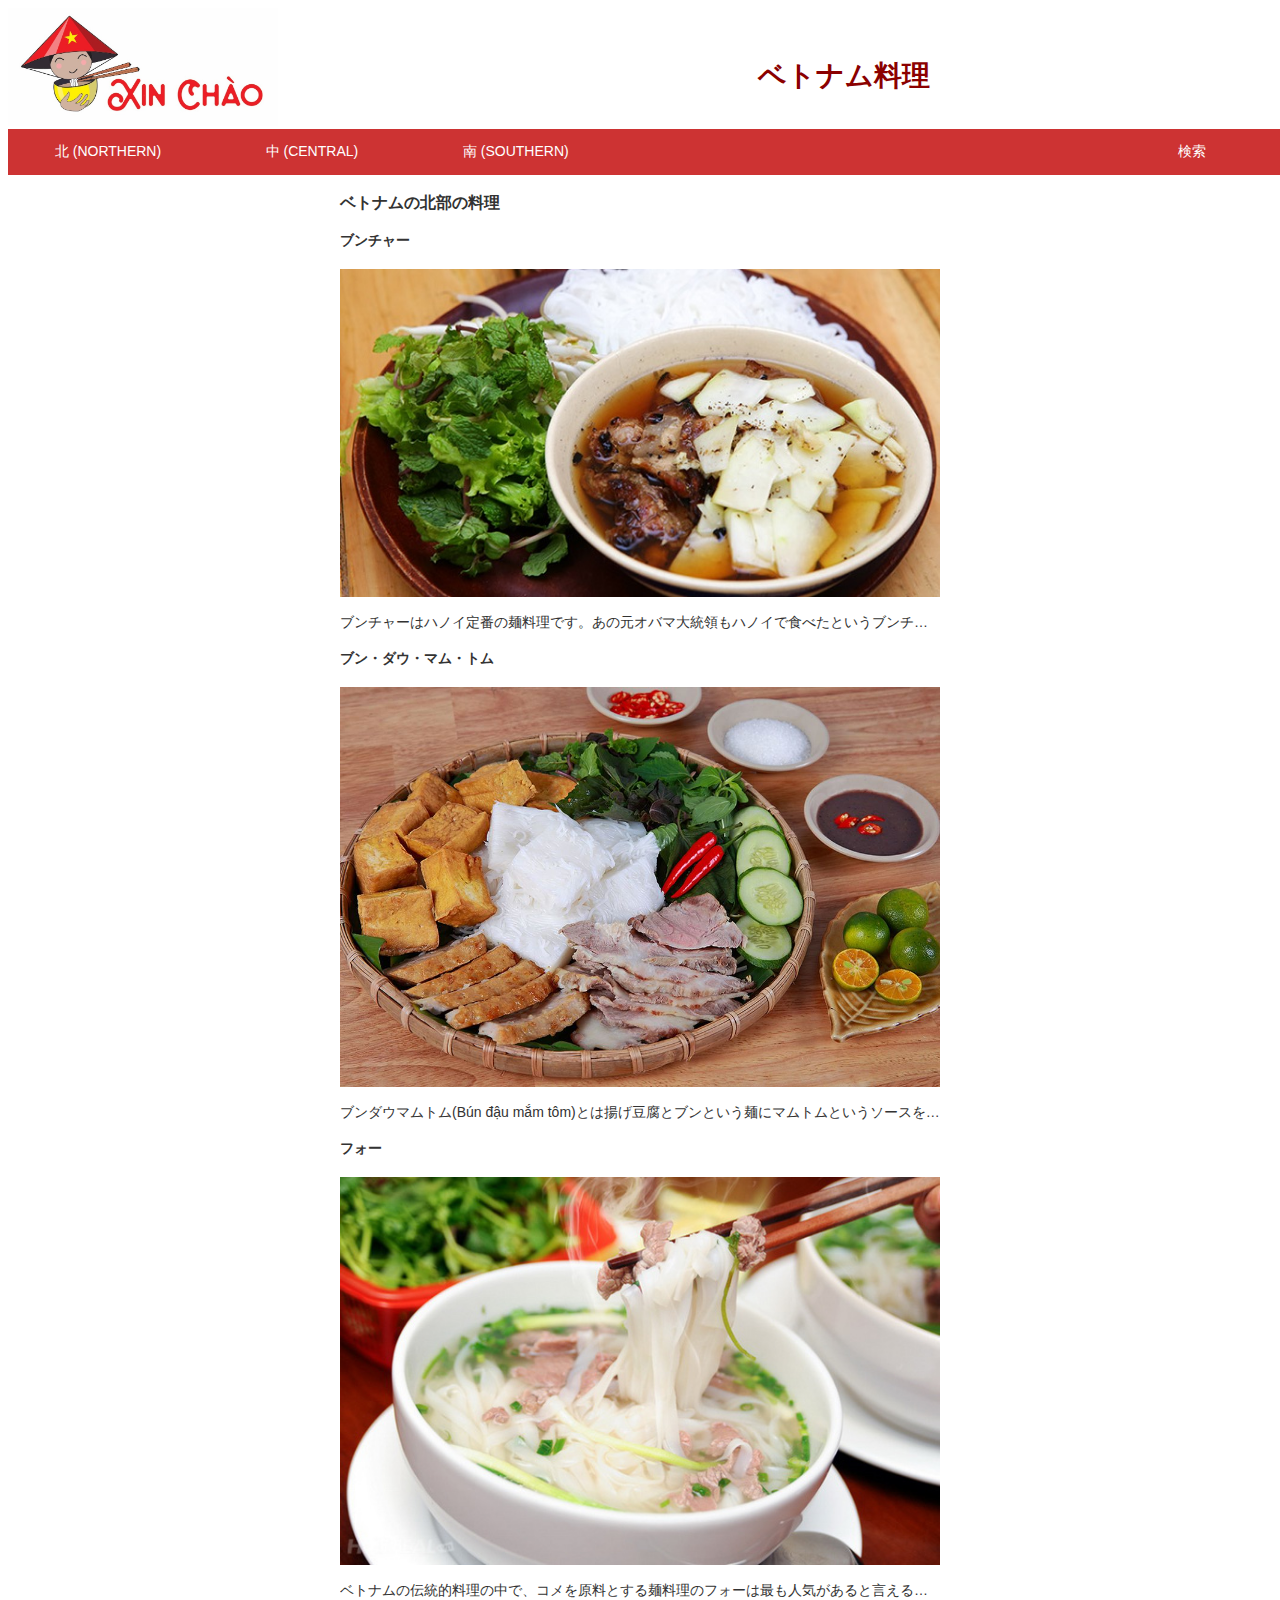
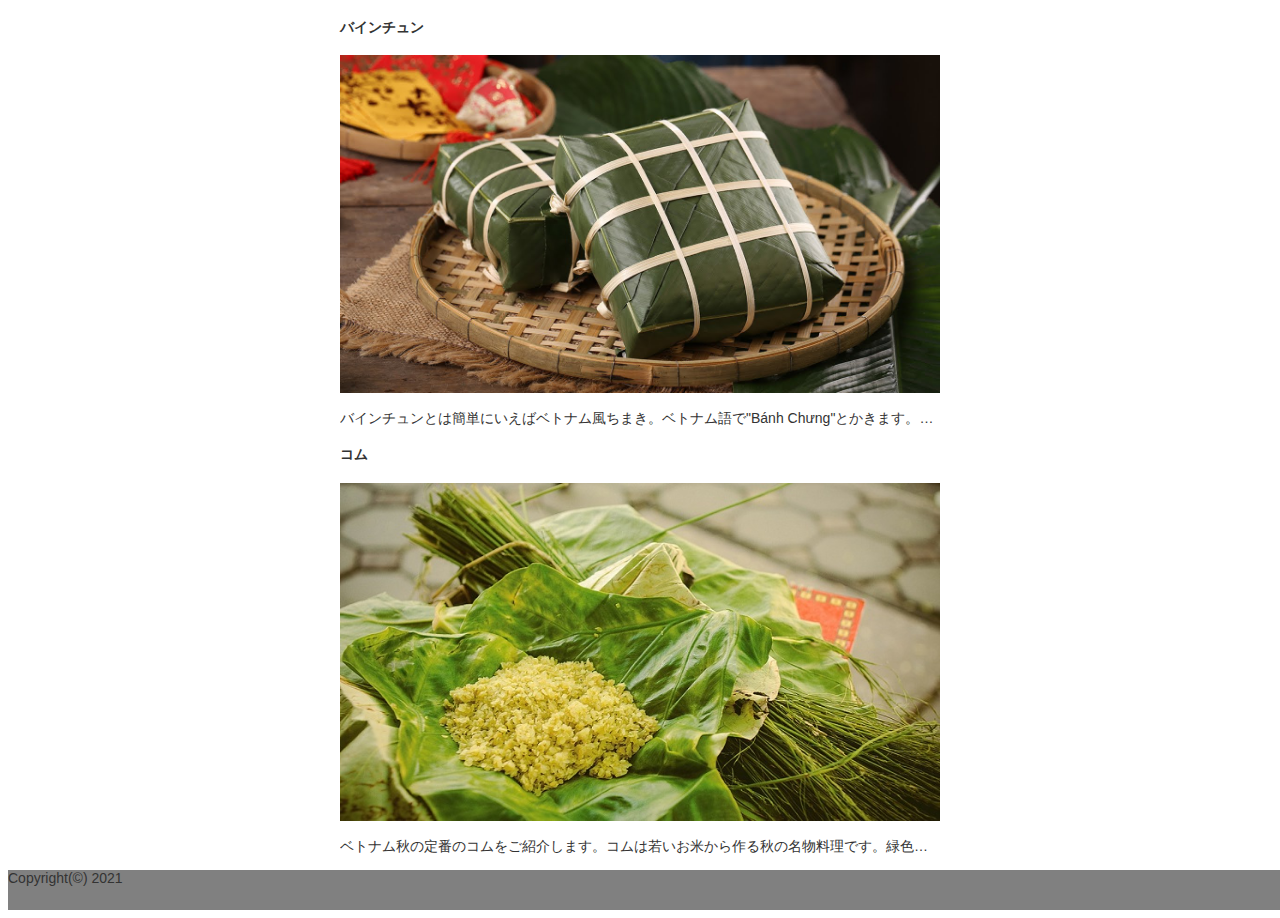
<file: index.html>
<!DOCTYPE html>
<html lang="en">
<head>
	<meta charset="UTF-8">
	<meta name="viewport" content="width=device-width, initial-scale=1.0">
	<title>ベトナム料理</title>
	<link rel="stylesheet" href="./stylesheets/main.css">
</head>
<body>
	<div class="container" id="header">
		<div class="left">
			<a href="index.html" id="logo"><img src="img/logo-xinchao.jpg"></a>
		</div>
		<div class="center">
			<h1>ベトナム料理</h1>
		</div>
	
		<nav>
		  <ul>
		    <li><a href="index.html">北 (NORTHERN)</a></li>
		    <li><a href="#">中 (CENTRAL)</a></li>
		    <li><a href="#">南 (SOUTHERN)</a></li>
		    <li class="search">
		      検索
		      <div class="search-bar">
		        <form>
		          <input type="text" name="search" placeholder="検索...">
		        </form>
		      </div>
		    </li>
		  </ul>
		</nav>
	</div>

	<div class="container" id="main-content">
		<h3>ベトナムの北部の料理</h3>
		<div class="item">
			<h4>ブンチャー</h4>
			<a href="detail.html"><img src="img/bun-cha.jpeg"></a>
			<p>ブンチャーはハノイ定番の麺料理です。あの元オバマ大統領もハノイで食べたというブンチャーをホーチミンでも食べたいものです。サクサクの揚げ春巻きを一緒に頼んで食べるのがハノイ流です。</p>
		</div>
		<div class="item">
			<h4>ブン・ダウ・マム・トム</h4>
			<a href="detail.html"><img src="img/bun-dau-mam-tom.jpg"></a>
			<p>ブンダウマムトム(Bún đậu mắm tôm)とは揚げ豆腐とブンという麺にマムトムというソースをつけて食べるベトナム北部の名物料理です。
			フォーが一般的にベトナムのお店で食べられるものなのに対して、ブン(Bún)は主に家庭で食べられる麺です。
			ブンダウマムトムではこのブンを固めたものを食べやすくカットして出されます。
			ダウ(Đậu)はブンドウマムトムでは熱々の揚げ豆腐で出してくれます。
			マムトム(Mắm tôm)はエビを発酵させた調味料で紫色をしています。</p>
		</div>
		<div class="item">
			<h4>フォー</h4>
			<a href="detail.html"><img src="img/pho-ha-noi.jpg"></a>
			<p>ベトナムの伝統的料理の中で、コメを原料とする麺料理のフォーは最も人気があると言えるでしょう。大都市から農村部まで、豪華なレストランから路上にある屋台に至るまでフォーはどこでも食べられます。フォーはハノイを始め、ベトナム人の食文化の一部となってきました。</p>
		</div>
		<div class="item">
			<h4>バインチュン</h4>
			<a href="detail.html"><img src="img/banh-chung.jpg"></a>
			<p>バインチュンとは簡単にいえばベトナム風ちまき。ベトナム語で"Bánh Chưng"とかきます。Bánhは、小麦粉などの粉物で作ったものに使われる言葉（ベトナムサンドイッチのバインミーやケーキ、石鹸など）で、Chưngは"蒸す"という意味です。</p>
		</div>
		<div class="item">
			<h4>コム</h4>
			<a href="detail.html"><img src="img/com-ha-noi.jpg"></a>
			<p>ベトナム秋の定番のコムをご紹介します。コムは若いお米から作る秋の名物料理です。緑色で柔らかい特徴を持ちます。</p>
		</div>
	</div>

	<div class="container" id="footer">
		Copyright(&copy;) 2021
	</div>

</body>
</html>
</file>
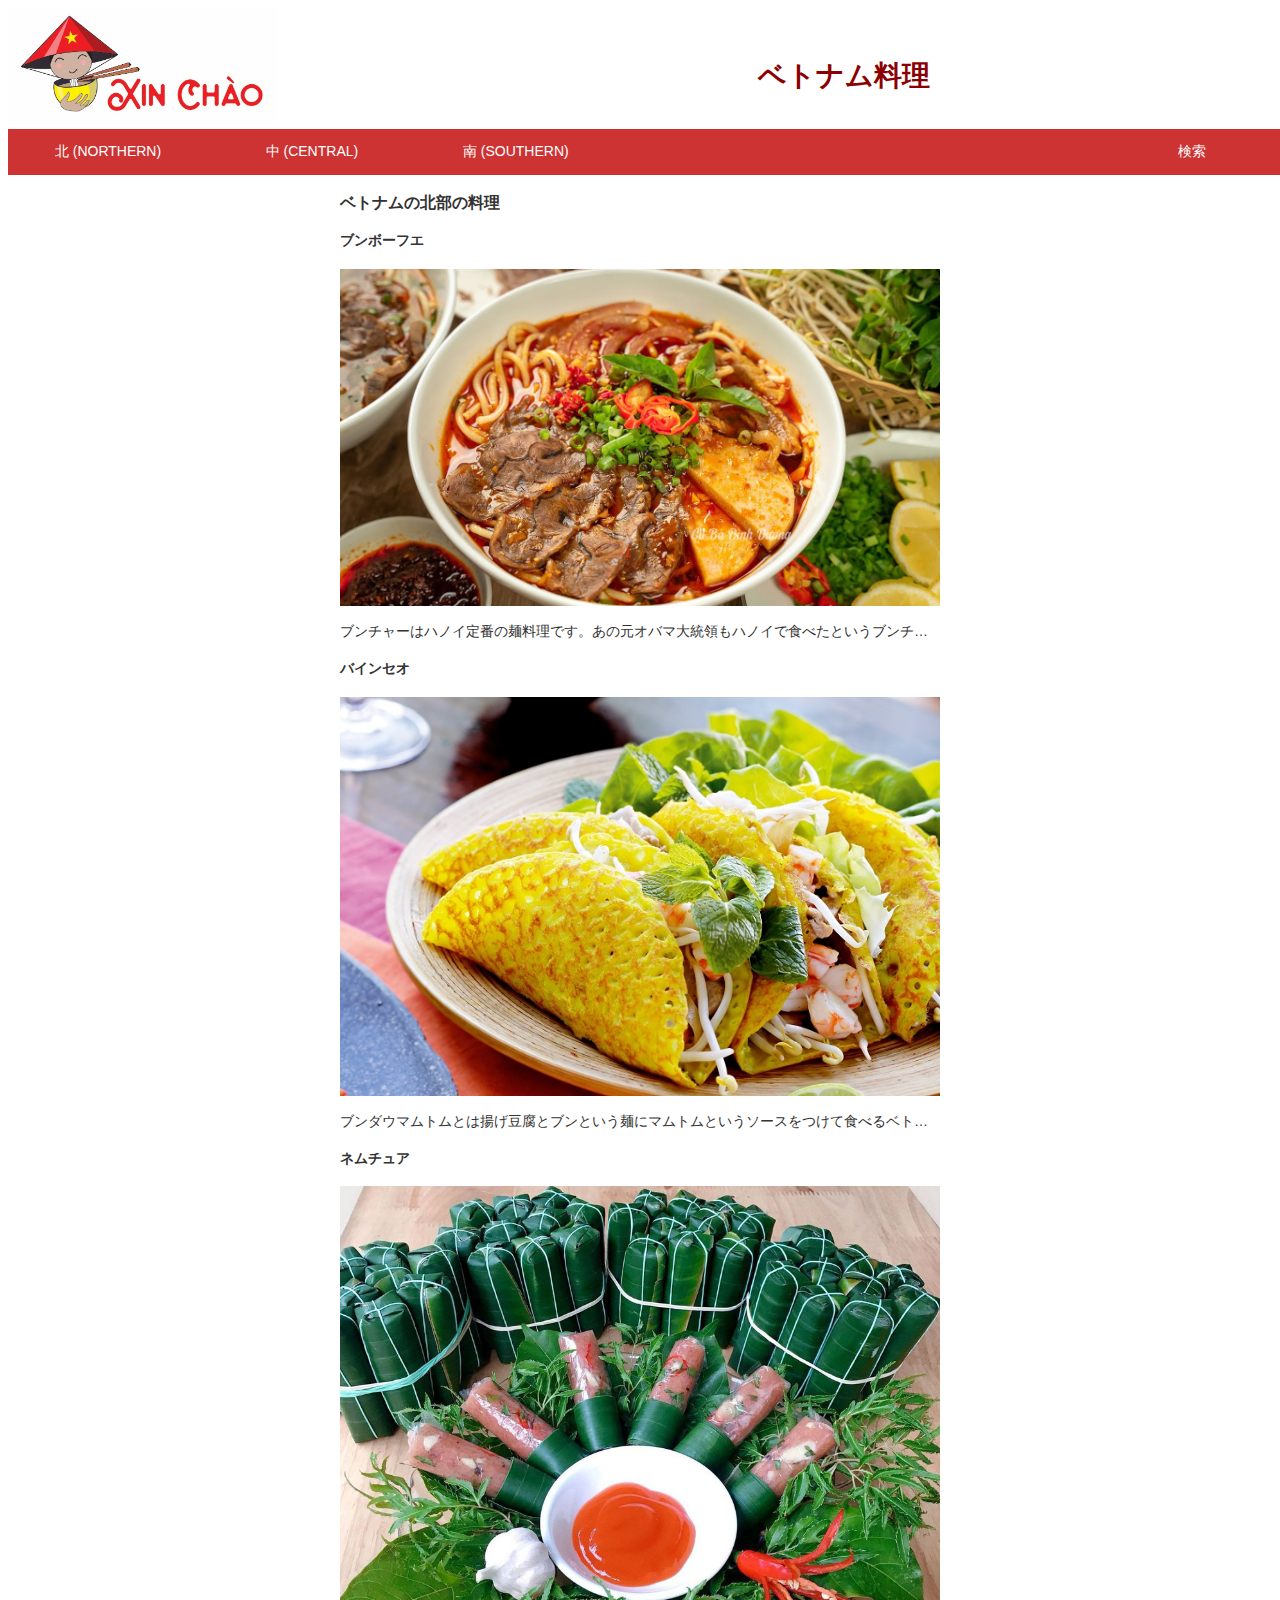
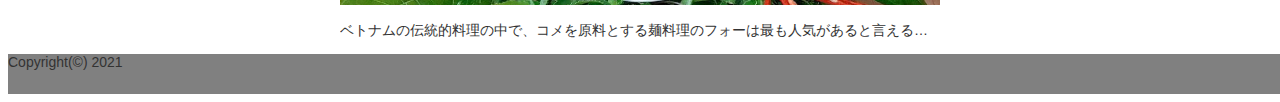
<file: central.html>
<!DOCTYPE html>
<html lang="en">
<head>
	<meta charset="UTF-8">
	<meta name="viewport" content="width=device-width, initial-scale=1.0">
	<title>ベトナム料理</title>
	<link rel="stylesheet" href="./stylesheets/main.css">
</head>
<body>
	<div class="container" id="header">
		<div class="left">
			<a href="index.html" id="logo"><img src="img/logo-xinchao.jpg"></a>
		</div>
		<div class="center">
			<h1>ベトナム料理</h1>
		</div>
	
		<nav>
		  <ul>
		    <li><a href="index.html">北 (NORTHERN)</a></li>
		    <li><a href="central.html">中 (CENTRAL)</a></li>
		    <li><a href="southern.html">南 (SOUTHERN)</a></li>
		    <li class="search">
		      検索
		      <div class="search-bar">
		        <form>
		          <input type="text" name="search" placeholder="検索...">
		        </form>
		      </div>
		    </li>
		  </ul>
		</nav>
	</div>

	<div class="container" id="main-content">
		<h3>ベトナムの北部の料理</h3>
		<div class="item">
			<h4>ブンボーフエ</h4>
			<a href="detail.html"><img src="img/bun-bo-hue.jpg"></a>
			<p>ブンチャーはハノイ定番の麺料理です。あの元オバマ大統領もハノイで食べたというブンチャーをホーチミンでも食べたいものです。サクサクの揚げ春巻きを一緒に頼んで食べるのがハノイ流です。</p>
		</div>
		<div class="item">
			<h4>バインセオ</h4>
			<a href="detail.html"><img src="img/banh-xeo.jpeg"></a>
			<p>ブンダウマムトムとは揚げ豆腐とブンという麺にマムトムというソースをつけて食べるベトナム北部の名物料理です。
			フォーが一般的にベトナムのお店で食べられるものなのに対して、ブン(Bún)は主に家庭で食べられる麺です。
			ブンダウマムトムではこのブンを固めたものを食べやすくカットして出されます。
			ダウ(Đậu)はブンドウマムトムでは熱々の揚げ豆腐で出してくれます。
			マムトム(Mắm tôm)はエビを発酵させた調味料で紫色をしています。</p>
		</div>
		<div class="item">
			<h4>ネムチュア</h4>
			<a href="detail.html"><img src="img/nem-chua-thanh-hoa.jpg"></a>
			<p>ベトナムの伝統的料理の中で、コメを原料とする麺料理のフォーは最も人気があると言えるでしょう。大都市から農村部まで、豪華なレストランから路上にある屋台に至るまでフォーはどこでも食べられます。フォーはハノイを始め、ベトナム人の食文化の一部となってきました。</p>
		</div>
	</div>

	<div class="container" id="footer">
		Copyright(&copy;) 2021
	</div>

</body>
</html>
</file>
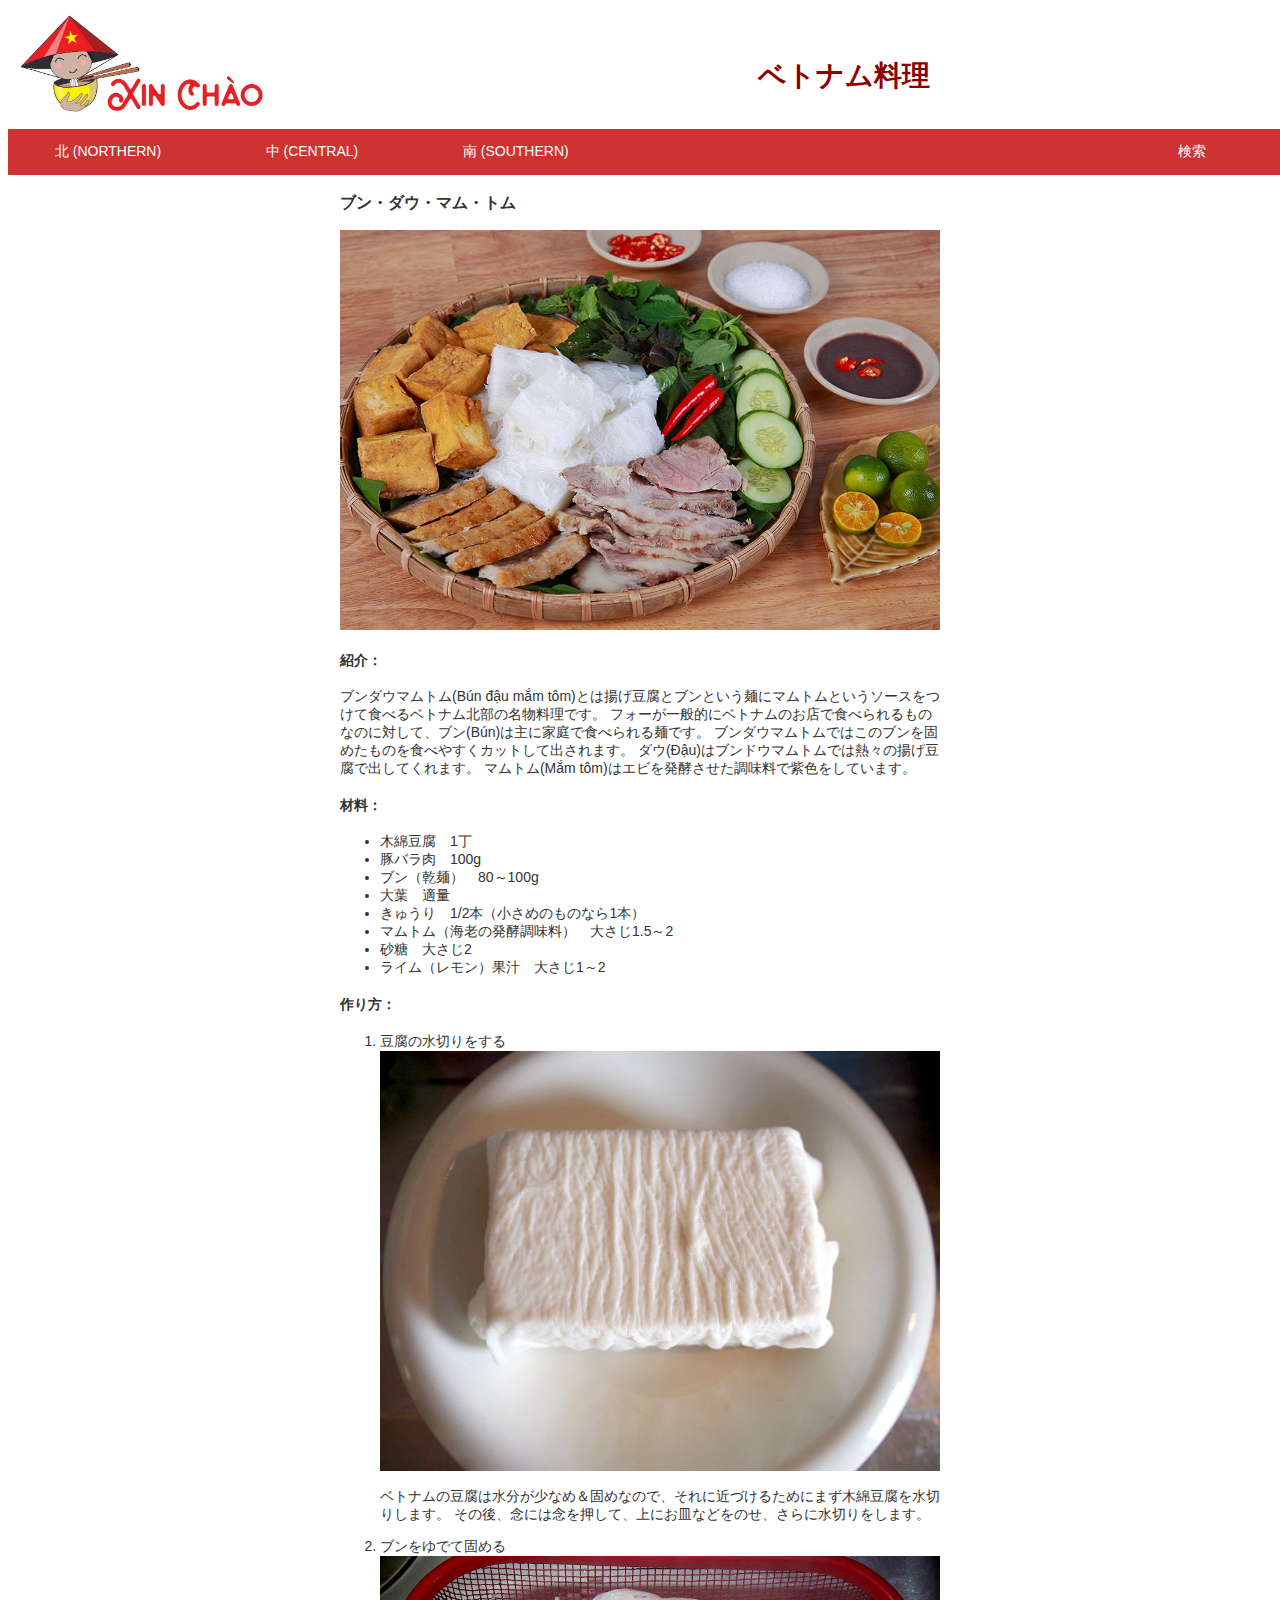
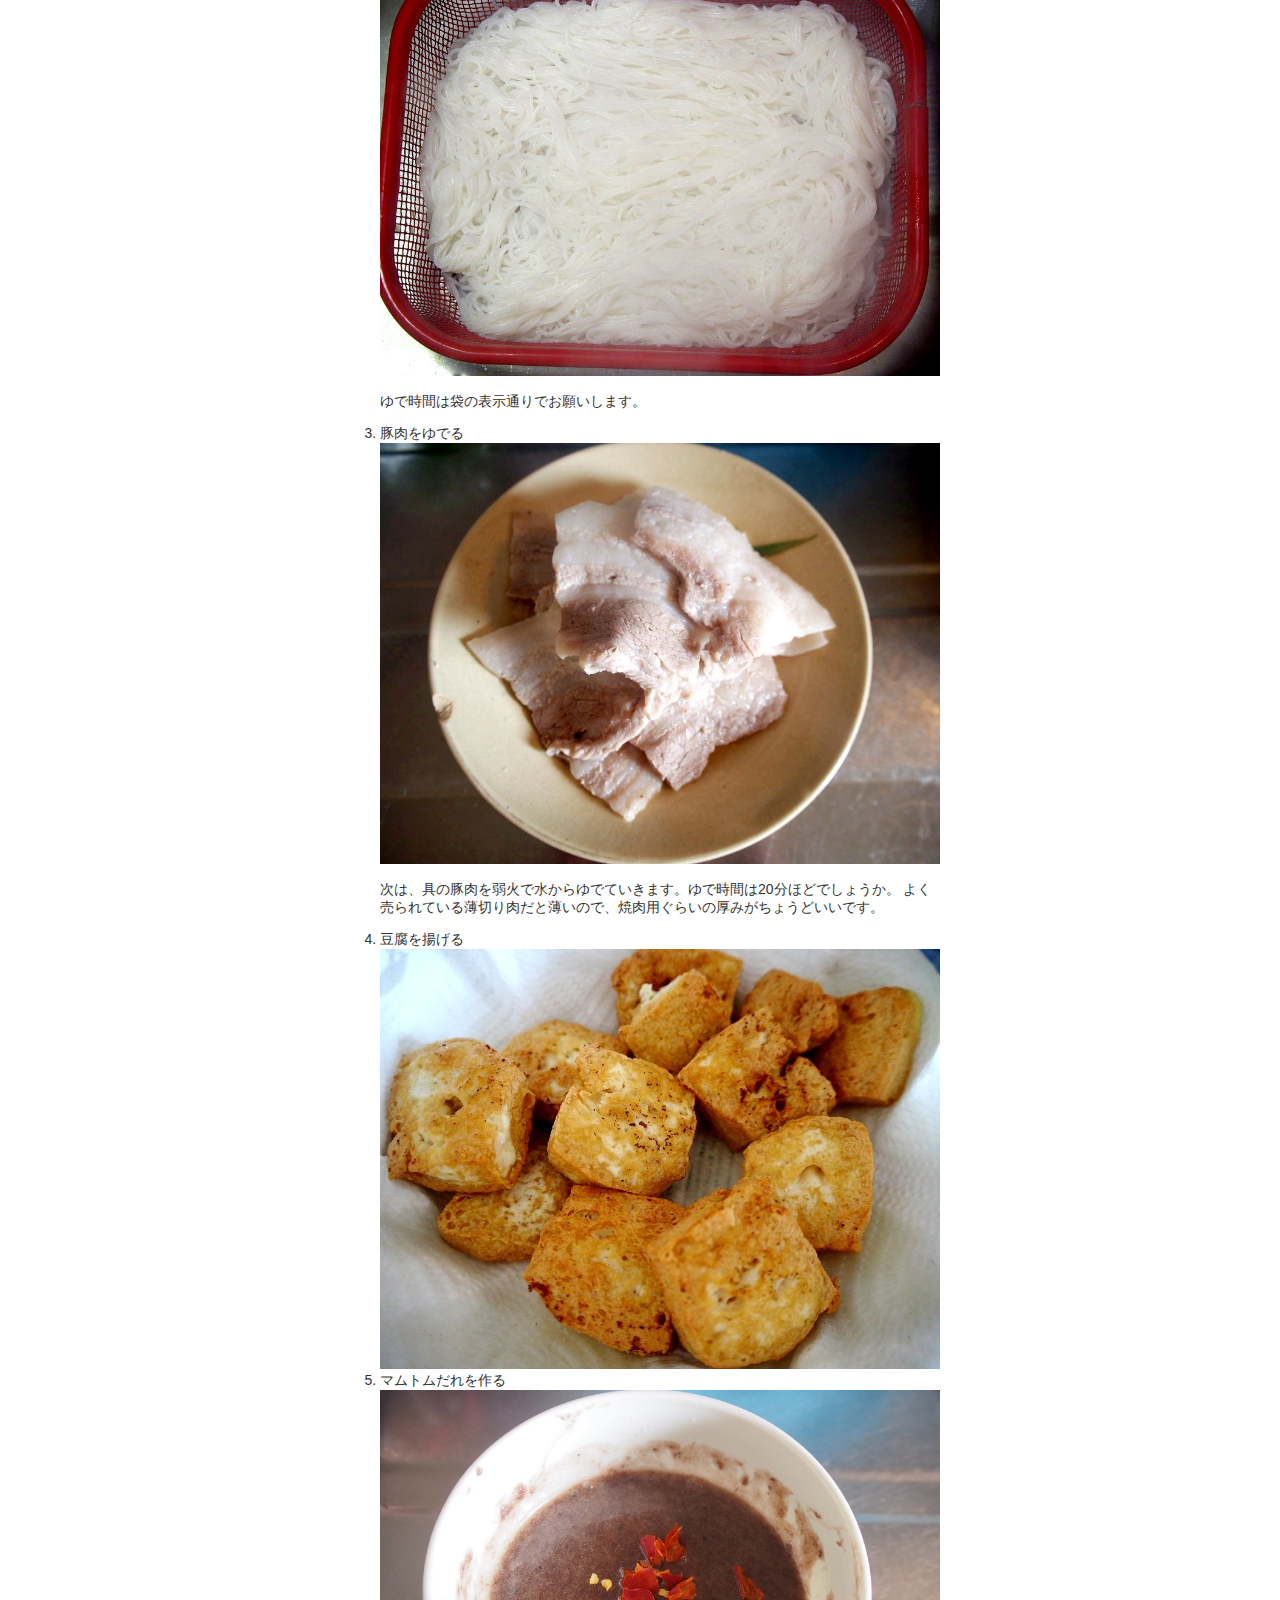
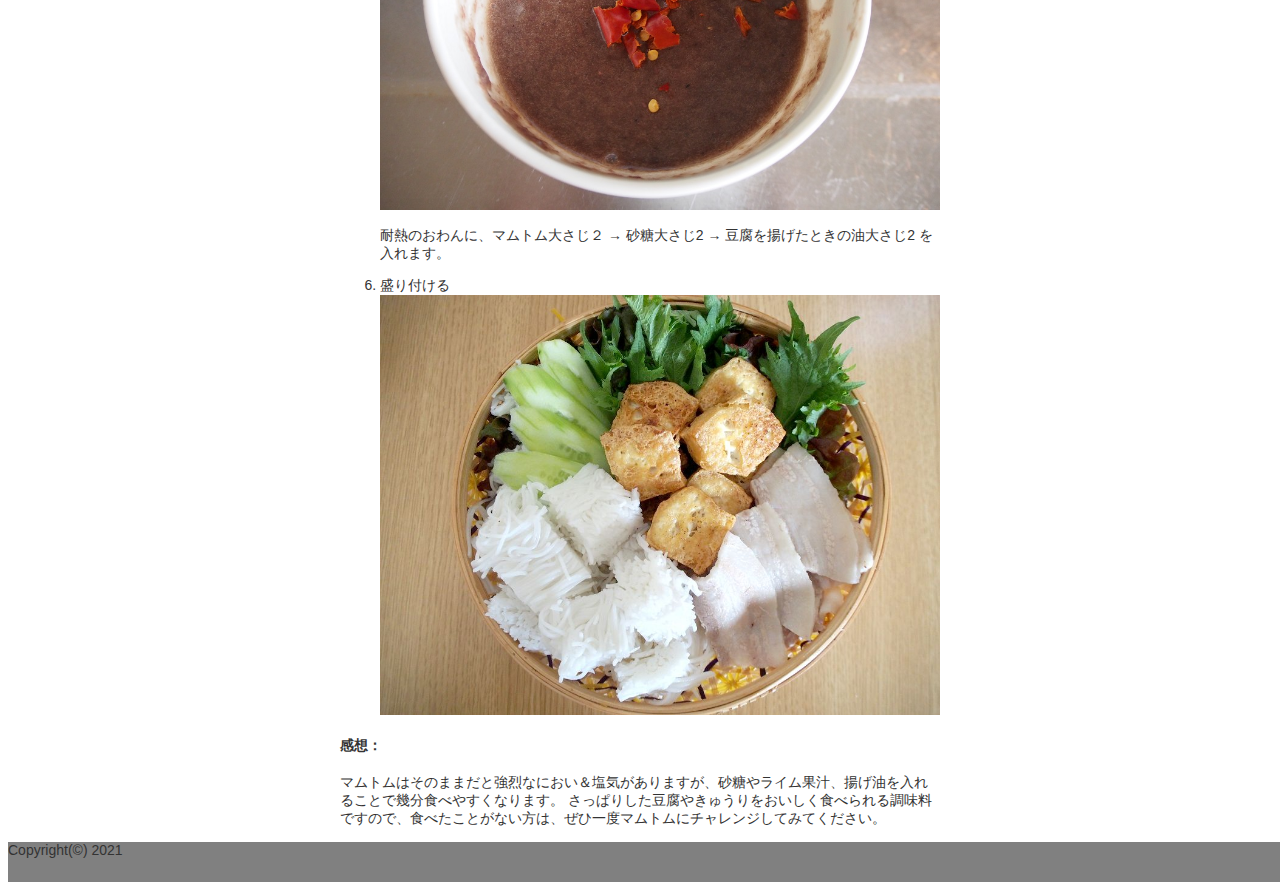
<file: detail.html>
<!DOCTYPE html>
<html lang="en">
<head>
	<meta charset="UTF-8">
	<meta name="viewport" content="width=device-width, initial-scale=1.0">
	<title>ベトナム料理</title>
	<link rel="stylesheet" href="./stylesheets/main.css">
</head>
<body>
	<div class="container" id="header">
		<div class="left">
			<a href="index.html" id="logo"><img src="img/logo-xinchao.jpg"></a>
		</div>
		<div class="center">
			<h1>ベトナム料理</h1>
		</div>
	
		<nav>
		  <ul>
		    <li><a href="index.html">北 (NORTHERN)</a></li>
		    <li><a href="central.html">中 (CENTRAL)</a></li>
		    <li><a href="southern.html">南 (SOUTHERN)</a></li>
		    <li class="search">
		      検索
		      <div class="search-bar">
		        <form>
		          <input type="text" name="search" placeholder="検索...">
		        </form>
		      </div>
		    </li>
		  </ul>
		</nav>
	</div>

	<div class="container" id="main-content">
		<h3>ブン・ダウ・マム・トム</h3>
		
		<div>
			<img src="img/bun-dau-mam-tom.jpg">
			<h4>紹介：</h4>
			<p>ブンダウマムトム(Bún đậu mắm tôm)とは揚げ豆腐とブンという麺にマムトムというソースをつけて食べるベトナム北部の名物料理です。

			フォーが一般的にベトナムのお店で食べられるものなのに対して、ブン(Bún)は主に家庭で食べられる麺です。
			
			ブンダウマムトムではこのブンを固めたものを食べやすくカットして出されます。
			
			ダウ(Đậu)はブンドウマムトムでは熱々の揚げ豆腐で出してくれます。
			
			マムトム(Mắm tôm)はエビを発酵させた調味料で紫色をしています。</p>

			<h4>材料：</h4>
			<ul>
				<li>木綿豆腐　1丁</li>
				<li>豚バラ肉　100g</li>
				<li>ブン（乾麺）　80～100g</li>
				<li>大葉　適量</li>
				<li>きゅうり　1/2本（小さめのものなら1本）</li>
				<li>マムトム（海老の発酵調味料）　大さじ1.5～2</li>
				<li>砂糖　大さじ2</li>
				<li>ライム（レモン）果汁　大さじ1～2</li>
			</ul>

			<h4>作り方：</h4>
			<ol>
				<li>豆腐の水切りをする
					<img src="img/bun-dau-dau-phu.jpg">
					<p>ベトナムの豆腐は水分が少なめ＆固めなので、それに近づけるためにまず木綿豆腐を水切りします。
					その後、念には念を押して、上にお皿などをのせ、さらに水切りをします。</p>
				</li>
				<li>ブンをゆでて固める
					<img src="img/bun-dau-bun.jpg">
					<p>ゆで時間は袋の表示通りでお願いします。</p>
				</li>
				<li>豚肉をゆでる
					<img src="img/bun-dau-thit-lon.jpg">
					<p>次は、具の豚肉を弱火で水からゆでていきます。ゆで時間は20分ほどでしょうか。
					よく売られている薄切り肉だと薄いので、焼肉用ぐらいの厚みがちょうどいいです。</p>
				</li>
				<li>豆腐を揚げる
					<img src="img/bun-dau-gian-dau.jpg">
				</li>
				<li>マムトムだれを作る
					<img src="img/bun-dau-lam-mam-tom.jpg">
					<p>耐熱のおわんに、マムトム大さじ２ → 砂糖大さじ2 → 豆腐を揚げたときの油大さじ2 を入れます。</p>
				</li>
				<li>盛り付ける
					<img src="img/bun-dau-bay-mon.jpg">
				</li>
			</ol>

			<h4>感想：</h4>
			<p>マムトムはそのままだと強烈なにおい＆塩気がありますが、砂糖やライム果汁、揚げ油を入れることで幾分食べやすくなります。
			さっぱりした豆腐やきゅうりをおいしく食べられる調味料ですので、食べたことがない方は、ぜひ一度マムトムにチャレンジしてみてください。</p>
		</div>
		
	</div>

	<div class="container" id="footer">
		Copyright(&copy;) 2021
	</div>

</body>
</html>
</file>
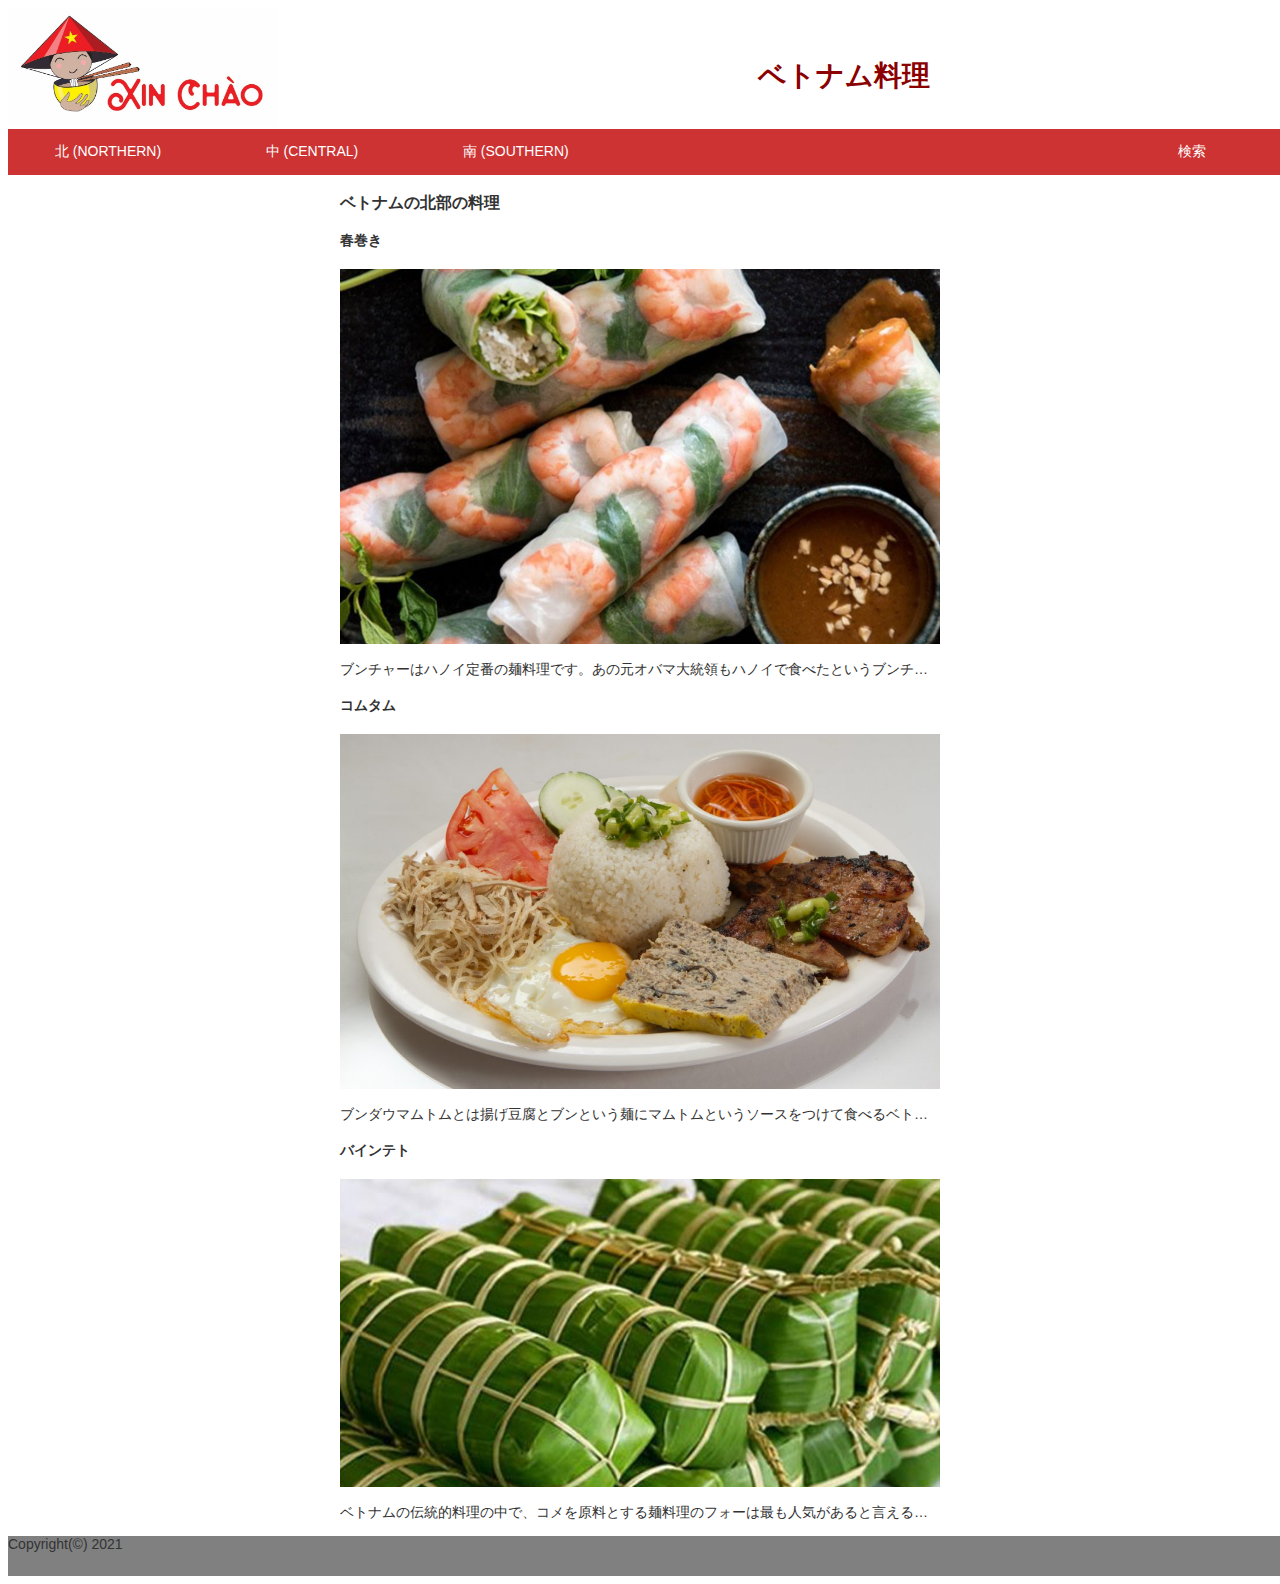
<file: southern.html>
<!DOCTYPE html>
<html lang="en">
<head>
	<meta charset="UTF-8">
	<meta name="viewport" content="width=device-width, initial-scale=1.0">
	<title>ベトナム料理</title>
	<link rel="stylesheet" href="./stylesheets/main.css">
</head>
<body>
	<div class="container" id="header">
		<div class="left">
			<a href="index.html" id="logo"><img src="img/logo-xinchao.jpg"></a>
		</div>
		<div class="center">
			<h1>ベトナム料理</h1>
		</div>
	
		<nav>
		  <ul>
		    <li><a href="index.html">北 (NORTHERN)</a></li>
		    <li><a href="central.html">中 (CENTRAL)</a></li>
		    <li><a href="southern.html">南 (SOUTHERN)</a></li>
		    <li class="search">
		      検索
		      <div class="search-bar">
		        <form>
		          <input type="text" name="search" placeholder="検索...">
		        </form>
		      </div>
		    </li>
		  </ul>
		</nav>
	</div>

	<div class="container" id="main-content">
		<h3>ベトナムの北部の料理</h3>
		<div class="item">
			<h4>春巻き</h4>
			<a href="detail.html"><img src="img/goi-cuon.jpeg"></a>
			<p>ブンチャーはハノイ定番の麺料理です。あの元オバマ大統領もハノイで食べたというブンチャーをホーチミンでも食べたいものです。サクサクの揚げ春巻きを一緒に頼んで食べるのがハノイ流です。</p>
		</div>
		<div class="item">
			<h4>コムタム</h4>
			<a href="detail.html"><img src="img/com-tam-sg.jpg"></a>
			<p>ブンダウマムトムとは揚げ豆腐とブンという麺にマムトムというソースをつけて食べるベトナム北部の名物料理です。
			フォーが一般的にベトナムのお店で食べられるものなのに対して、ブン(Bún)は主に家庭で食べられる麺です。
			ブンダウマムトムではこのブンを固めたものを食べやすくカットして出されます。
			ダウ(Đậu)はブンドウマムトムでは熱々の揚げ豆腐で出してくれます。
			マムトム(Mắm tôm)はエビを発酵させた調味料で紫色をしています。</p>
		</div>
		<div class="item">
			<h4>バインテト</h4>
			<a href="detail.html"><img src="img/banh-tet-mien-tay.jpg"></a>
			<p>ベトナムの伝統的料理の中で、コメを原料とする麺料理のフォーは最も人気があると言えるでしょう。大都市から農村部まで、豪華なレストランから路上にある屋台に至るまでフォーはどこでも食べられます。フォーはハノイを始め、ベトナム人の食文化の一部となってきました。</p>
		</div>
	</div>

	<div class="container" id="footer">
		Copyright(&copy;) 2021
	</div>

</body>
</html>
</file>
<file: stylesheets/main.css>
body {
    position: relative;
    font-family: Helvetica, Arial, sans-serif;
    font-size: 14px;
    color: #333;
}

.container {
    width: 1300px;
    margin: auto auto;
}

img {
    max-width: 100%;
}

h1 {
	  color: #8B0000;
    text-align: left;
}

#header .left {
	float: left;
	width: 270px;
}
#header .center {
	float: right;
	width: 500px;
	padding-top: 30px;
    padding-bottom: 3px;
    padding-left: 50px;
    padding-right: 50px;
}
/**/
nav{
  background-color: #CD3333;
  clear: both;
}
nav ul{
  margin:0;
  padding:0;
  list-style-type:none;
}
nav li{
  display:inline-block;
  width: 200px;
  text-align: center;
}
nav li a{
  display:inline-block;
  text-decoration:none;
  color:white;
  padding:14px 16px;/*cao rong cua o thanh menu*/
}
.search{
  position:relative;
  display:inline-block;
  color:white;
  padding:14px 16px;
  float:right;
}
.search-bar{
  position:absolute;
  display:none;
  right:0;
  top:45px;
}
input[type=text] {
    width: 130px;
    box-sizing: border-box;
    border: 1px solid black;
    border-radius: 4px;
    font-size: 16px;
    outline:none;
    padding: 12px 14px;
    transition: width 0.4s ease-in-out;
}
nav li:hover{
  background-color: #8B2323;
}
.search:hover{
  background-color: #990000;
}
.search:hover .search-bar{
  display:block;
}
form input[type="text"]:focus{
  width:300px;
  background-color: white;
}

/*content*/
#main-content {
  max-width: 600px;
}
.item p {
  overflow: hidden;
  display: -webkit-box;
  -webkit-line-clamp: 1;
  -webkit-box-orient: vertical;
}

#footer {
    position: relative;
    height: 40px;
    background-color: grey;
}
</file>
